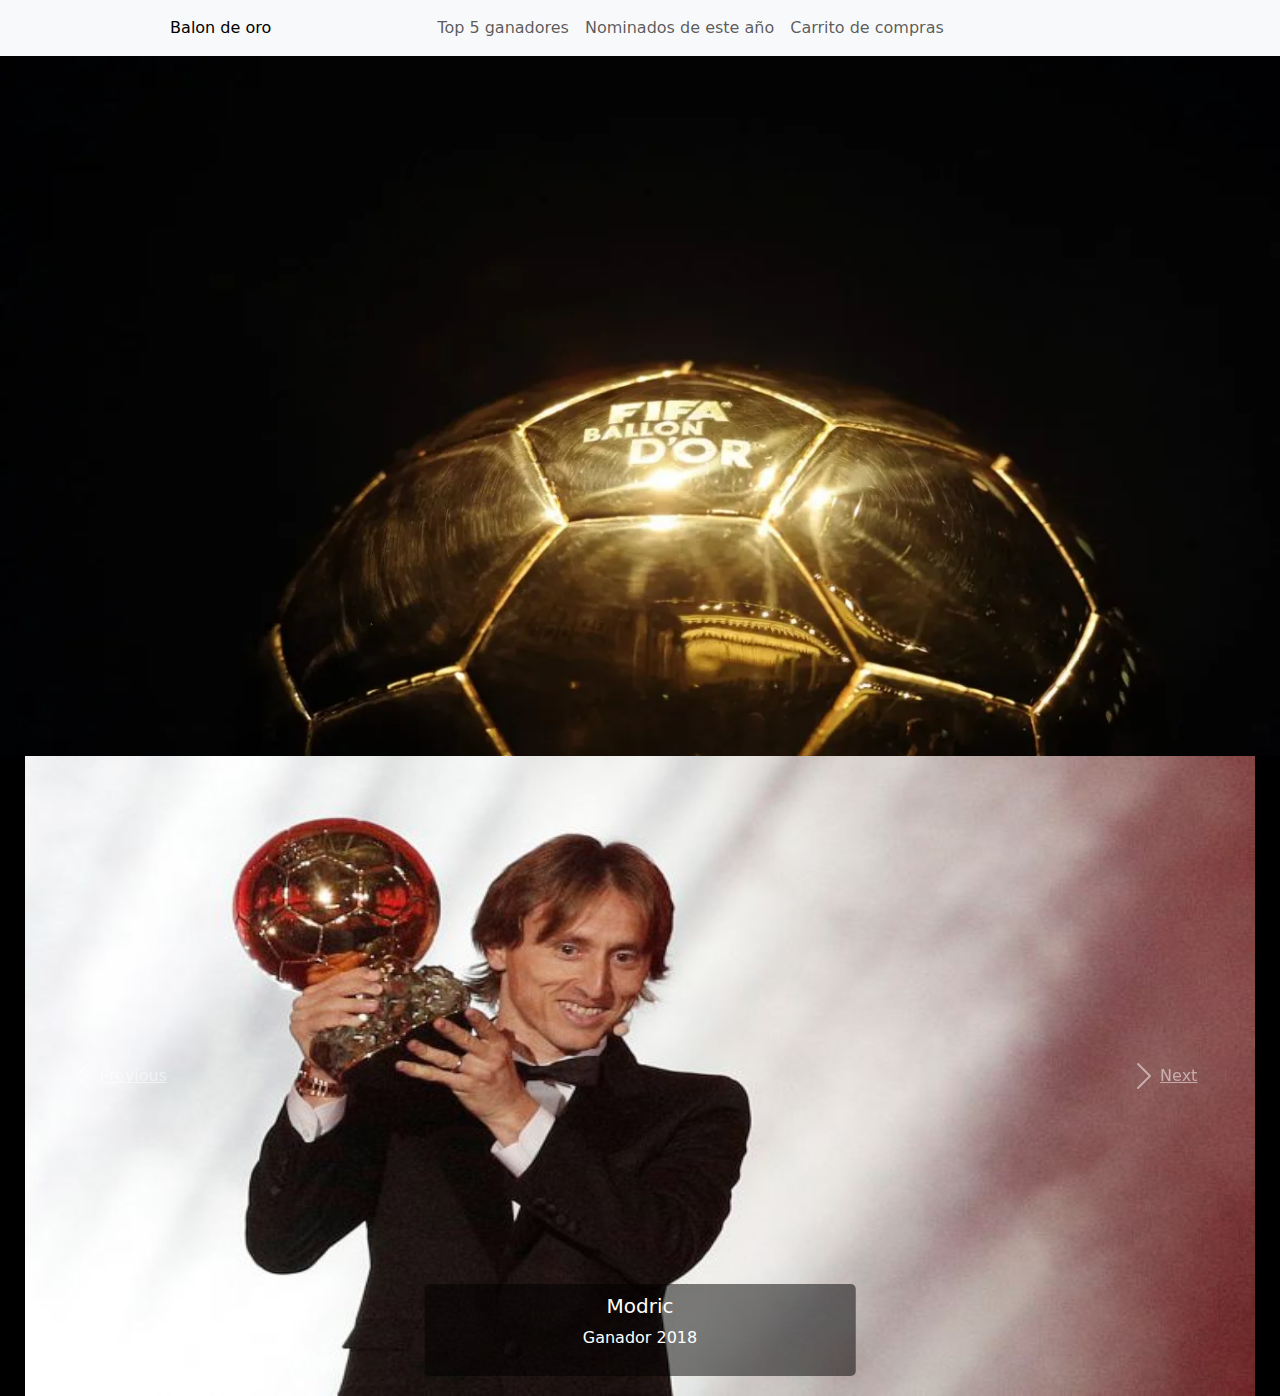
<file: index.html>
<!DOCTYPE html>
<html lang="es">
  <head>
    <meta charset="UTF-8" />
    <meta name="viewport" content="width=device-width, initial-scale=1.0" />
    <!-- Enlace de bootstrap--->
    <link
      href="https://cdn.jsdelivr.net/npm/bootstrap@5.3.3/dist/css/bootstrap.min.css"
      rel="stylesheet"
      integrity="sha384-QWTKZyjpPEjISv5WaRU9OFeRpok6YctnYmDr5pNlyT2bRjXh0JMhjY6hW+ALEwIH"
      crossorigin="anonymous"
    />
    <!-- Enlace de CSS -->
    <link rel="stylesheet" href="css/estilo.css" />

    <title>Balon de oro</title>
  </head>
  <body>
    <nav class="navbar navbar-expand-lg navbar-light bg-light">
      <div class="container-fluid">
        <a class="navbar-brand" href="">Balon de oro</a>
        <button
          class="navbar-toggler"
          type="button"
          data-bs-toggle="collapse"
          data-bs-target="#navbarNav"
          aria-controls="navbarNav"
          aria-expanded="false"
          aria-label="Toggle navigation"
        >
          <span class="navbar-toggler-icon"></span>
        </button>
        <div class="collapse navbar-collapse" id="navbarNav">
          <ul class="navbar-nav">
            <li class="nav-item">
              <a class="nav-link" href=".#carouselExampleIndicators">Top 5 ganadores</a>
            </li>
            <li class="nav-item">
              <a class="nav-link" href="paginas/nominados.html"
                >Nominados de este año</a
              >
            </li>
            <li class="nav-item">
              <a class="nav-link" href="paginas/carrito.html"
                >Carrito de compras</a
              >
            </li>
          </ul>
        </div>
      </div>
    </nav>

    <img id="balon" src="img/portada_balon_de_oro.webp" alt="Balon De Oro" />
    <div
      id="carouselExampleIndicators"
      class="carousel slide"
      data-ride="carousel"
    >
      <div class="carousel-inner">
        <div class="carousel-item active">
          <a href="paginas/jugadores/modric2018.html">
            <img
              class="d-block"
              src="img/modric2018.webp"
              alt="Modric"
              style="width: 1230px; height: 640px"
            />
          </a>
          <div class="carousel-caption d-none d-md-block" id="modric">
            <h5>Modric</h5>
            <p>Ganador 2018</p>
          </div>
        </div>

        <div class="carousel-item">
          <a href="paginas/jugadores/messi2019.html">
            <img
              class="d-block"
              src="img/messi2019.webp"
              alt="Messi"
              style="width: 1230px; height: 640px"
            />
          </a>
          <div class="carousel-caption d-none d-md-block" id="messi">
            <h5>Messi</h5>
            <p>Ganador 2019</p>
          </div>
        </div>

        <div class="carousel-item">
          <a href="paginas/jugadores/messi2021.html">
            <img
              class="d-block"
              src="img/messi2021.webp"
              alt="Messi"
              style="width: 1230px; height: 640px"
            />
          </a>
          <div class="carousel-caption d-none d-md-block" id="Messi">
            <h5>Messi</h5>
            <p>Ganador 2021</p>
          </div>
        </div>

        <div class="carousel-item">
          <a href="paginas/jugadores/benzema2022.html">
            <img
              class="d-block"
              src="img/benzema2022.webp"
              alt="Benzema"
              style="width: 1230px; height: 640px"
            />
          </a>
          <div class="carousel-caption d-none d-md-block" id="benzema">
            <h5>Benzema</h5>
            <p>Ganador 2022</p>
          </div>
        </div>

        <div class="carousel-item">
          <a href="paginas/jugadores/messi2023.html">
            <img
              class="d-block"
              src="img/messi2023.webp"
              alt="Messi"
              style="width: 1230px; height: 640px"
            />
          </a>
          <div class="carousel-caption d-none d-md-block" id="Messi2023">
            <h5>Messi</h5>
            <p>Ganador 2023</p>
          </div>
        </div>
      </div>
      <a
        class="carousel-control-prev"
        href="#carouselExampleIndicators"
        role="button"
        data-slide="prev"
      >
        <span class="carousel-control-prev-icon" aria-hidden="true"></span>
        <span class="sr-only">Previous</span>
      </a>
      <a
        class="carousel-control-next"
        href="#carouselExampleIndicators"
        role="button"
        data-slide="next"
      >
        <span class="carousel-control-next-icon" aria-hidden="true"></span>
        <span class="sr-only">Next</span>
      </a>
    </div>

    <script
      src="https://code.jquery.com/jquery-3.3.1.slim.min.js"
      integrity="sha384-q8i/X+965DzO0rT7abK41JStQIAqVgRVzpbzo5smXKp4YfRvH+8abtTE1Pi6jizo"
      crossorigin="anonymous"
    ></script>
    <script
      src="https://cdnjs.cloudflare.com/ajax/libs/popper.js/1.14.7/umd/popper.min.js"
      integrity="sha384-UO2eT0CpHqdSJQ6hJty5KVphtPhzWj9WO1clHTMGa3JDZwrnQq4sF86dIHNDz0W1"
      crossorigin="anonymous"
    ></script>
    <script
      src="https://stackpath.bootstrapcdn.com/bootstrap/4.3.1/js/bootstrap.min.js"
      integrity="sha384-JjSmVgyd0p3pXB1rRibZUAYoIIy6OrQ6VrjIEaFf/nJGzIxFDsf4x0xIM+B07jRM"
      crossorigin="anonymous"
    ></script>
  </body>
</html>
</file>
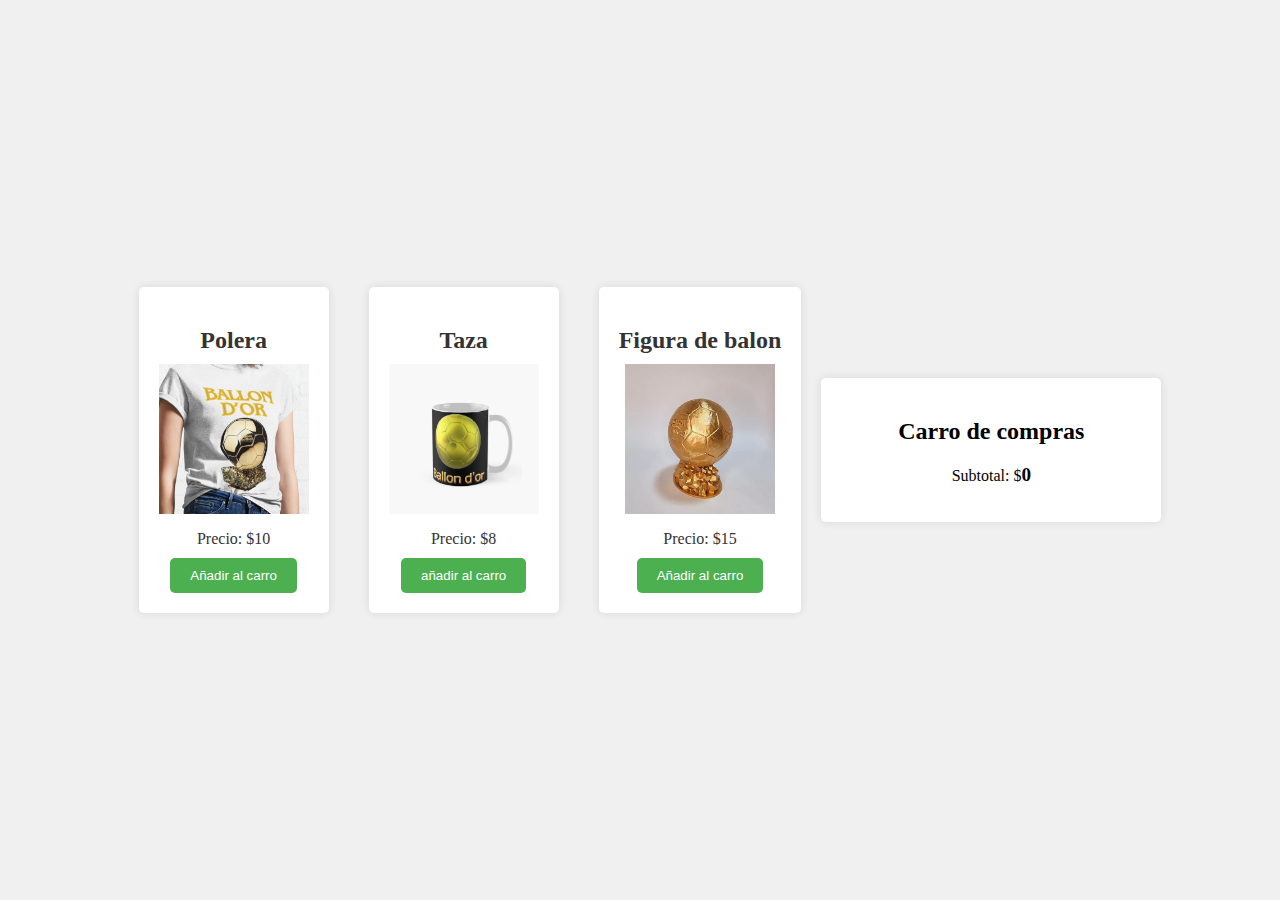
<file: paginas/carrito.html>
<!DOCTYPE html>
<html>
<head>
    <title>Carro de compras</title>
    <link rel="stylesheet" type="text/css" href="../css/styles.css">
</head>
<body>
    <div class="product">
        <h2>Polera</h2>
        <img src="../img/VENTA_camisasdeoro.webp" alt="Polera" width="150px" height="150px">
        <p>Precio: <span data-precio="10">$10</span></p>
        <button class="agregar-al-carrito">Añadir al carro</button>
    </div>
    
    <div class="product">
        <h2>Taza</h2>
        <img src="../img/VENTA_tazasdeoro.webp" alt="Taza" width="150px" height="150px">
        <p>Precio: <span data-precio="8">$8</span></p>
        <button class="agregar-al-carrito">añadir al carro</button>
    </div>
    
    <div class="product">
        <h2>Figura de balon</h2>
        <img src="../img/VENTA_balondeoro.webp" alt="Balon de oro" width="150px" height="150px">
        <p>Precio: <span data-precio="15">$15</span></p>
        <button class="agregar-al-carrito">Añadir al carro</button>
    </div>
    
    <div id="carrito">
        <h2>Carro de compras</h2>
        <ul id="articulos-en-carrito"></ul>
        <p>Subtotal: $<span id="subtotal">0</span></p>
    </div>
    <script src="../js/script.js"></script>
</body>
</html>
</file>
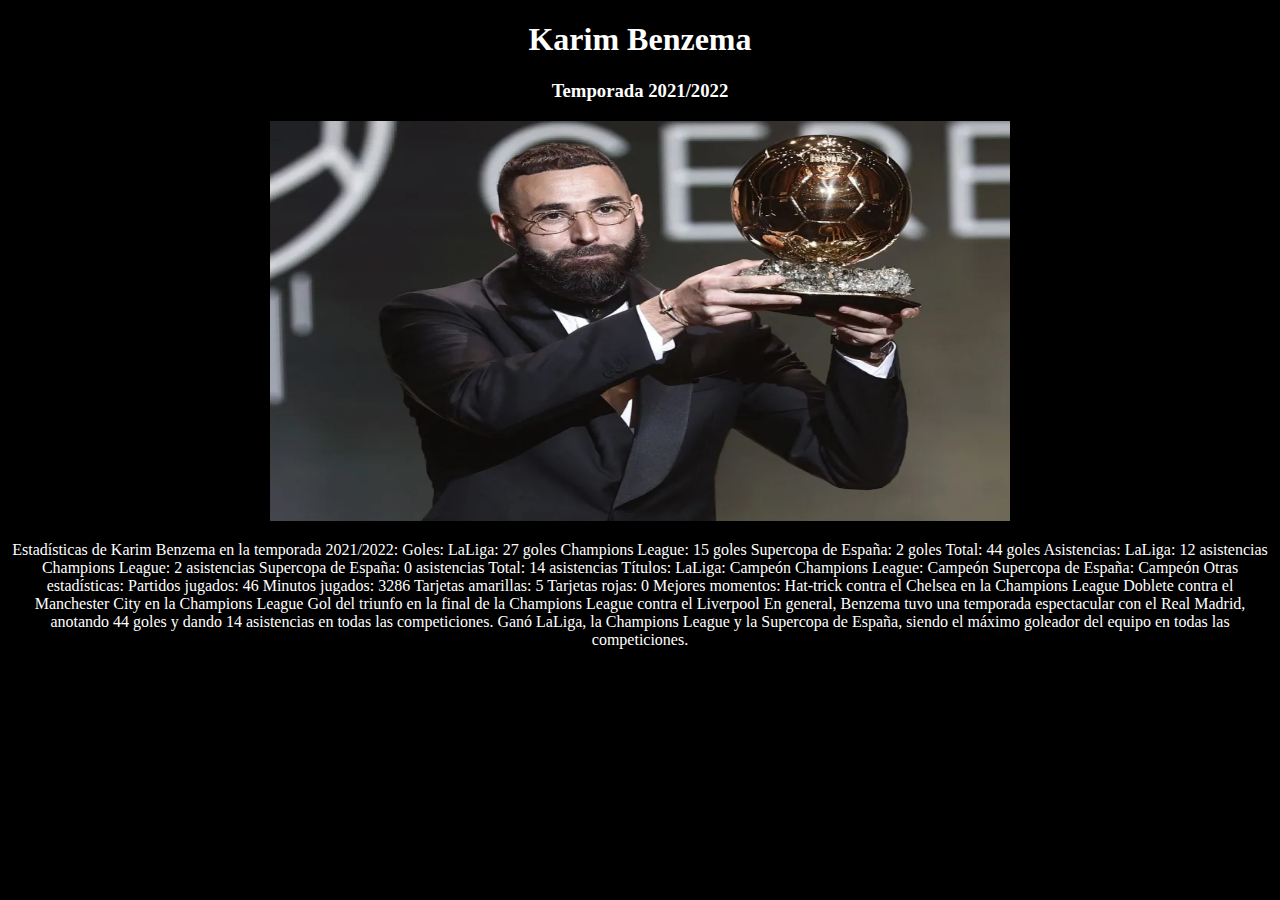
<file: paginas/jugadores/benzema2022.html>
<!DOCTYPE html>
<html lang="en">
  <head>
    <meta charset="UTF-8" />
    <meta name="viewport" content="width=device-width, initial-scale=1.0" />
    <link rel="stylesheet" href="../../css/estilo_jugador.css" />
    <title>Benzema</title>
  </head>
  <body>
    <h1>Karim Benzema</h1>
    <h3>Temporada 2021/2022</h3>
    <img class="imagen" src="../../img/benzema2022.webp" alt="Benzema" />
    <p>
      Estadísticas de Karim Benzema en la temporada 2021/2022: Goles: LaLiga: 27
      goles Champions League: 15 goles Supercopa de España: 2 goles Total: 44
      goles Asistencias: LaLiga: 12 asistencias Champions League: 2 asistencias
      Supercopa de España: 0 asistencias Total: 14 asistencias Títulos: LaLiga:
      Campeón Champions League: Campeón Supercopa de España: Campeón Otras
      estadísticas: Partidos jugados: 46 Minutos jugados: 3286 Tarjetas
      amarillas: 5 Tarjetas rojas: 0 Mejores momentos: Hat-trick contra el
      Chelsea en la Champions League Doblete contra el Manchester City en la
      Champions League Gol del triunfo en la final de la Champions League contra
      el Liverpool En general, Benzema tuvo una temporada espectacular con el
      Real Madrid, anotando 44 goles y dando 14 asistencias en todas las
      competiciones. Ganó LaLiga, la Champions League y la Supercopa de España,
      siendo el máximo goleador del equipo en todas las competiciones.
    </p>
  </body>
</html>
</file>
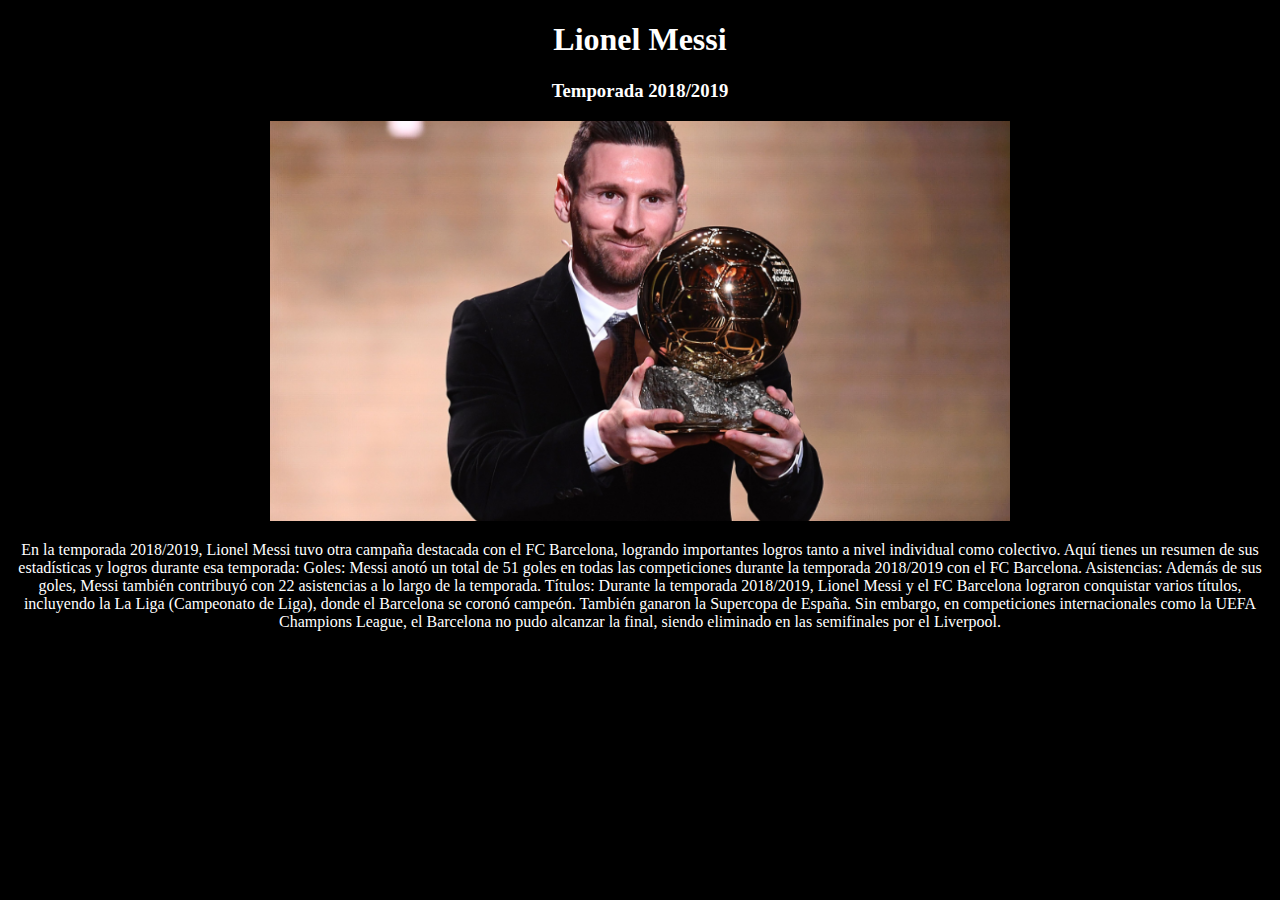
<file: paginas/jugadores/messi2019.html>
<!DOCTYPE html>
<html lang="en">
  <head>
    <meta charset="UTF-8" />
    <meta name="viewport" content="width=device-width, initial-scale=1.0" />
    <link rel="stylesheet" href="../../css/estilo_jugador.css" />
    <title>Lionel Messi</title>
  </head>
  <body>
    <h1>Lionel Messi</h1>
    <h3>Temporada 2018/2019</h3>
    <img class="imagen" src="../../img/messi2019.webp" alt="Messi" />
    <p>
      En la temporada 2018/2019, Lionel Messi tuvo otra campaña destacada con el
      FC Barcelona, logrando importantes logros tanto a nivel individual como
      colectivo. Aquí tienes un resumen de sus estadísticas y logros durante esa
      temporada: Goles: Messi anotó un total de 51 goles en todas las
      competiciones durante la temporada 2018/2019 con el FC Barcelona.
      Asistencias: Además de sus goles, Messi también contribuyó con 22
      asistencias a lo largo de la temporada. Títulos: Durante la temporada
      2018/2019, Lionel Messi y el FC Barcelona lograron conquistar varios
      títulos, incluyendo la La Liga (Campeonato de Liga), donde el Barcelona se
      coronó campeón. También ganaron la Supercopa de España. Sin embargo, en
      competiciones internacionales como la UEFA Champions League, el Barcelona
      no pudo alcanzar la final, siendo eliminado en las semifinales por el
      Liverpool.
    </p>
  </body>
</html>
</file>
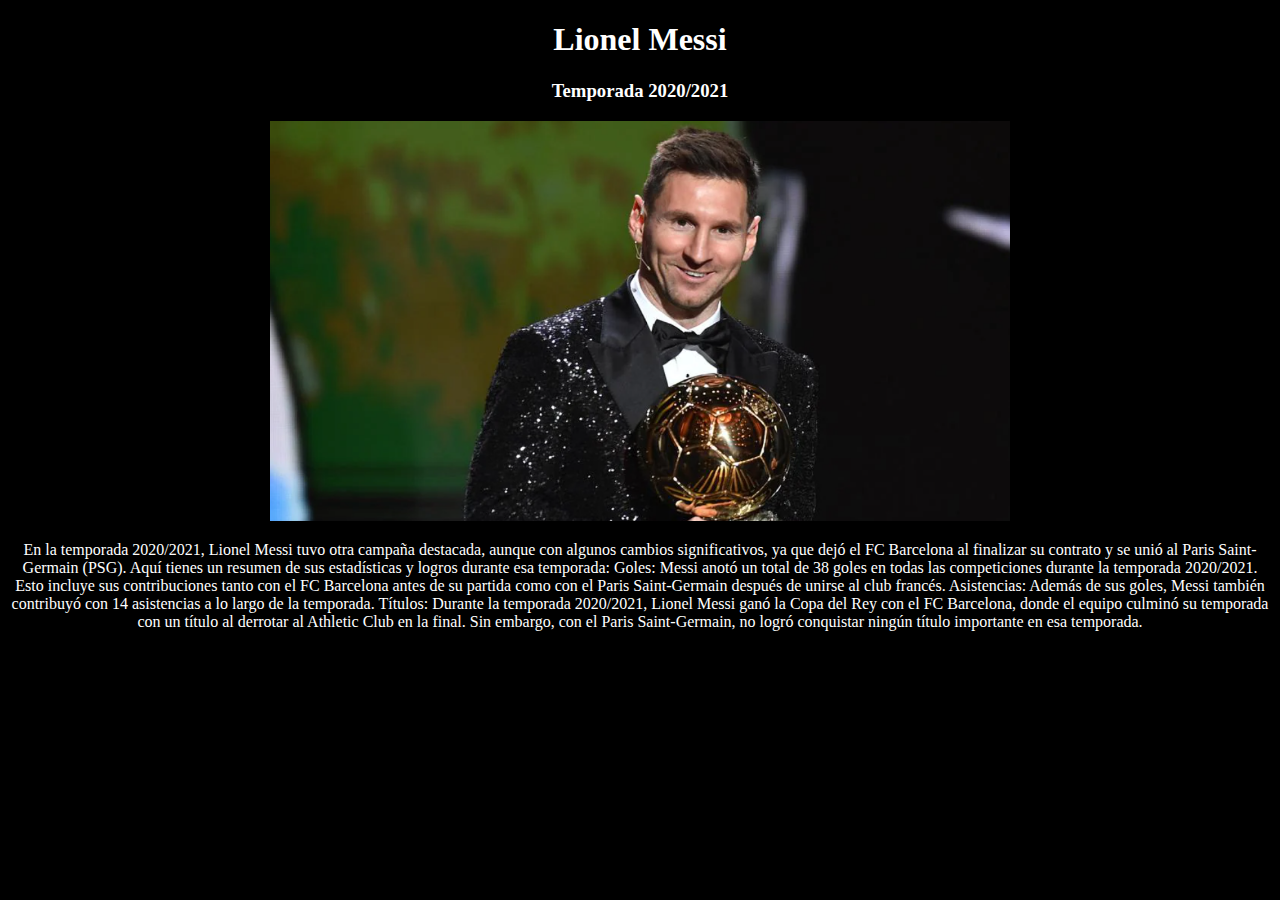
<file: paginas/jugadores/messi2021.html>
<!DOCTYPE html>
<html lang="en">
  <head>
    <meta charset="UTF-8" />
    <meta name="viewport" content="width=device-width, initial-scale=1.0" />
    <link rel="stylesheet" href="../../css/estilo_jugador.css" />
    <title>Lionel Messi</title>
  </head>
  <body>
    <h1>Lionel Messi</h1>
    <h3>Temporada 2020/2021</h3>
    <img class="imagen" src="../../img/messi2021.webp" alt="Messi" />
    <p>
      En la temporada 2020/2021, Lionel Messi tuvo otra campaña destacada,
      aunque con algunos cambios significativos, ya que dejó el FC Barcelona al
      finalizar su contrato y se unió al Paris Saint-Germain (PSG). Aquí tienes
      un resumen de sus estadísticas y logros durante esa temporada: Goles:
      Messi anotó un total de 38 goles en todas las competiciones durante la
      temporada 2020/2021. Esto incluye sus contribuciones tanto con el FC
      Barcelona antes de su partida como con el Paris Saint-Germain después de
      unirse al club francés. Asistencias: Además de sus goles, Messi también
      contribuyó con 14 asistencias a lo largo de la temporada. Títulos: Durante
      la temporada 2020/2021, Lionel Messi ganó la Copa del Rey con el FC
      Barcelona, donde el equipo culminó su temporada con un título al derrotar
      al Athletic Club en la final. Sin embargo, con el Paris Saint-Germain, no
      logró conquistar ningún título importante en esa temporada.
    </p>
  </body>
</html>
</file>
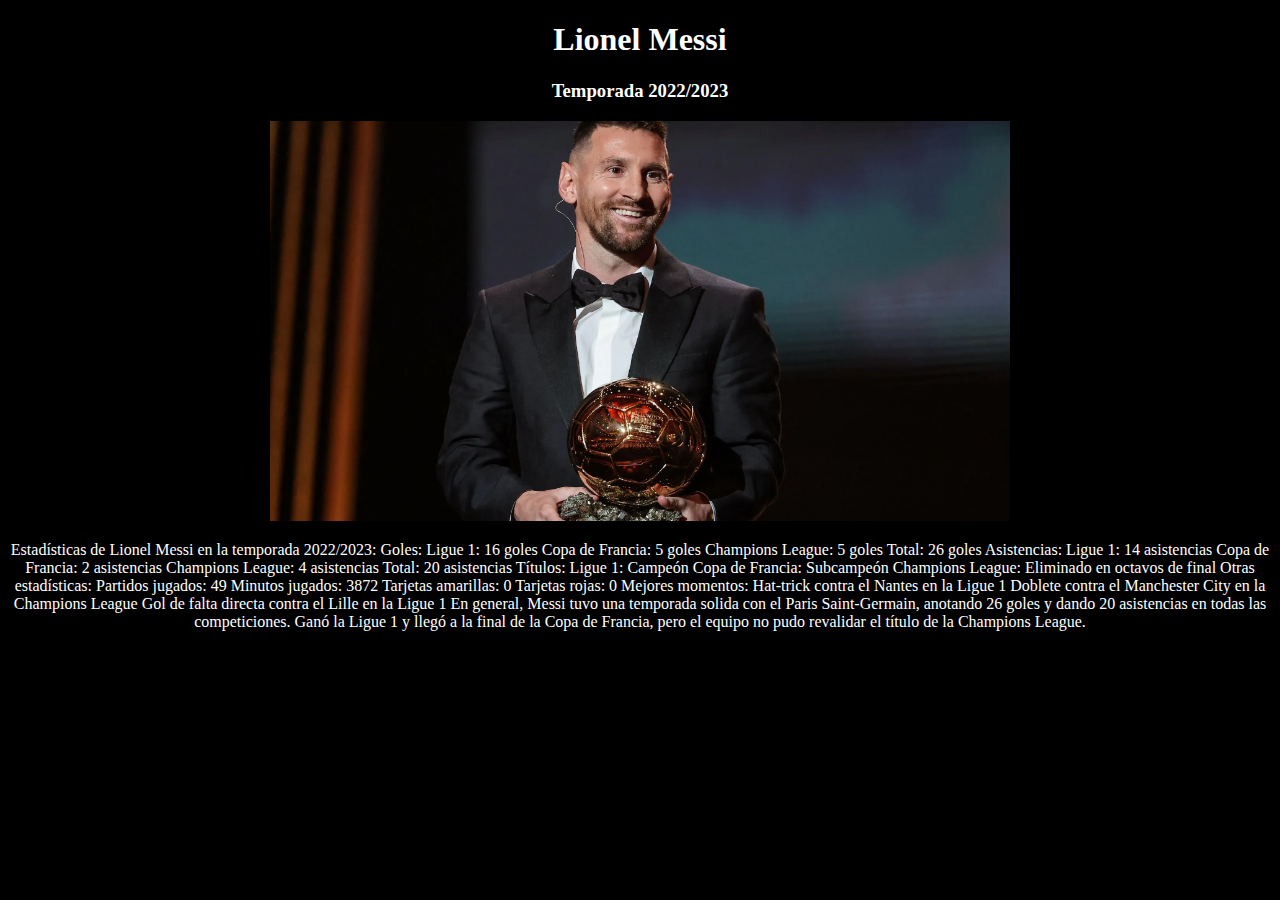
<file: paginas/jugadores/messi2023.html>
<!DOCTYPE html>
<html lang="en">
  <head>
    <meta charset="UTF-8" />
    <meta name="viewport" content="width=device-width, initial-scale=1.0" />
    <link rel="stylesheet" href="../../css/estilo_jugador.css" />
    <title>Lionel Messi</title>
  </head>
  <body>
    <h1>Lionel Messi</h1>
    <h3>Temporada 2022/2023</h3>
    <img class="imagen" src="../../img/messi2023.webp" alt="Messi" />
    <p>
      Estadísticas de Lionel Messi en la temporada 2022/2023: Goles: Ligue 1: 16
      goles Copa de Francia: 5 goles Champions League: 5 goles Total: 26 goles
      Asistencias: Ligue 1: 14 asistencias Copa de Francia: 2 asistencias
      Champions League: 4 asistencias Total: 20 asistencias Títulos: Ligue 1:
      Campeón Copa de Francia: Subcampeón Champions League: Eliminado en octavos
      de final Otras estadísticas: Partidos jugados: 49 Minutos jugados: 3872
      Tarjetas amarillas: 0 Tarjetas rojas: 0 Mejores momentos: Hat-trick contra
      el Nantes en la Ligue 1 Doblete contra el Manchester City en la Champions
      League Gol de falta directa contra el Lille en la Ligue 1 En general,
      Messi tuvo una temporada solida con el Paris Saint-Germain, anotando 26
      goles y dando 20 asistencias en todas las competiciones. Ganó la Ligue 1 y
      llegó a la final de la Copa de Francia, pero el equipo no pudo revalidar
      el título de la Champions League.
    </p>
  </body>
</html>
</file>
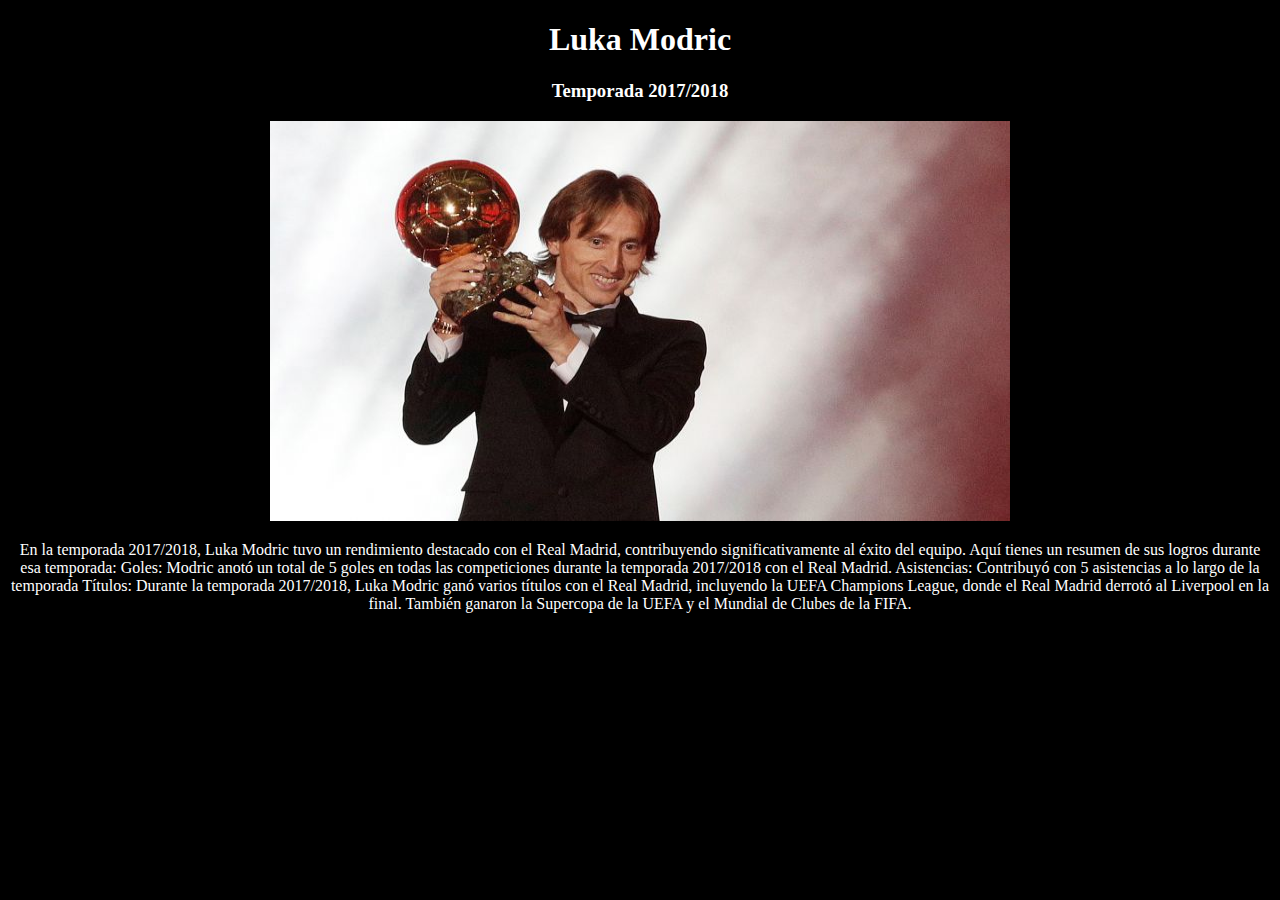
<file: paginas/jugadores/modric2018.html>
<!DOCTYPE html>
<html lang="en">
  <head>
    <meta charset="UTF-8" />
    <meta name="viewport" content="width=device-width, initial-scale=1.0" />
    <link rel="stylesheet" href="../../css/estilo_jugador.css">
    <title>Luka Modric</title>
  </head>
  <body>
    <h1>Luka Modric</h1>
    <h3>Temporada 2017/2018</h3>
    <img class="imagen" src="../../img/modric2018.webp" alt="Modric" />
    <p>
      En la temporada 2017/2018, Luka Modric tuvo un rendimiento destacado con
      el Real Madrid, contribuyendo significativamente al éxito del equipo. Aquí
      tienes un resumen de sus logros durante esa temporada: Goles: Modric anotó
      un total de 5 goles en todas las competiciones durante la temporada
      2017/2018 con el Real Madrid. Asistencias: Contribuyó con 5 asistencias a
      lo largo de la temporada Títulos: Durante la temporada 2017/2018, Luka
      Modric ganó varios títulos con el Real Madrid, incluyendo la UEFA
      Champions League, donde el Real Madrid derrotó al Liverpool en la final.
      También ganaron la Supercopa de la UEFA y el Mundial de Clubes de la FIFA.
    </p>
  </body>
</html>
</file>
<file: css/estilo.css>
#balon{
    text-align: right;
    height: 700px;
    width: 100%;
}
.bg-custom {
  background-color: gold;
}

.navbar-brand {
  flex-grow: 1;
  text-align: center;
  font-size: medium;
  color: #000000;
}

@media (min-width: 992px) {
  .navbar-brand {
    margin-right: 0;
  }
}
body{
    background-color: #000000;
}

/* Carousel styles */
.carousel {
  position: relative;
  width: 100%;
  max-width: 1230px;
  margin: 0 auto;
}

.carousel-inner {
  position: relative;
  width: 100%;
  overflow: hidden;
}

.carousel-item {
  position: relative;
  width: 100%;
  height: 640px;
  background-size: cover;
  background-position: center center;
}

.carousel-item > a {
  display: block;
  position: absolute;
  top: 0;
  left: 0;
  width: 100%;
  height: 100%;
}

.carousel-caption {
  position: absolute;
  bottom: 20px;
  left: 50%;
  transform: translateX(-50%);
  text-align: center;
  background-color: rgba(0, 0, 0, 0.5);
  padding: 10px;
  border-radius: 5px;
}

/* Responsive*/
@media (max-width: 767.98px) {
 .carousel-item {
    height: 400px;
  }
}

@media (min-width: 768px) and (max-width: 991.98px) {
 .carousel-item {
    height: 500px;
  }
}
</file>
<file: css/styles.css>
body {
    display: flex;
    justify-content: center;
    align-items: center;
    height: 100vh;
    margin: 0;
    padding: 0;
    background-color: #f0f0f0;
  }
  
  #carrito {
    width: 300px;
    background-color: #fff;
    border-radius: 5px;
    box-shadow: 0 0 10px rgba(0, 0, 0, 0.1);
    padding: 20px;
    text-align: center;
  }
  
  #articulos-en-carrito {
    list-style: none;
    padding: 0;
    margin: 0;
  }
  
  #articulos-en-carrito li {
    margin-bottom: 10px;
    padding: 5px;
    border-bottom: 1px solid #ccc;
  }
  
  #subtotal {
    font-weight: bold;
    font-size: 1.2em;
    margin-top: 20px;
  }
  
  .product {
    display: flex;
    flex-direction: column;
    align-items: center;
    background-color: #fff;
    border-radius: 5px;
    box-shadow: 0 0 10px rgba(0, 0, 0, 0.1);
    padding: 20px;
    margin: 20px;
    text-align: center;
  }
  
  .product h2 {
    margin-bottom: 10px;
    color: #333;
  }
  
  .product-img {
    width: 20px;
    height: 20px;
    object-fit: cover;
    margin-bottom: 10px;
    border-radius: 5px;
  }
  
  .product p {
    margin-bottom: 10px;
    color: #333;
  }
  
  .agregar-al-carrito {
    background-color: #4CAF50;
    color: #fff;
    border: none;
    border-radius: 5px;
    padding: 10px 20px;
    cursor: pointer;
    transition: background-color 0.3s ease;
  }
  
  .agregar-al-carrito:hover {
    background-color: #3e8e41;
  }
</file>
<file: css/estilo_jugador.css>
h1{
    color: white;
    text-align: center;
}
h3{
    color: white;
    text-align: center;
}
body{
    text-align: center;
    background-color: black;
}
p{
    color: white;
    text-align: center justify;
}
 .imagen{
    width: 740px;
    height: 400px;
 }
</file>
